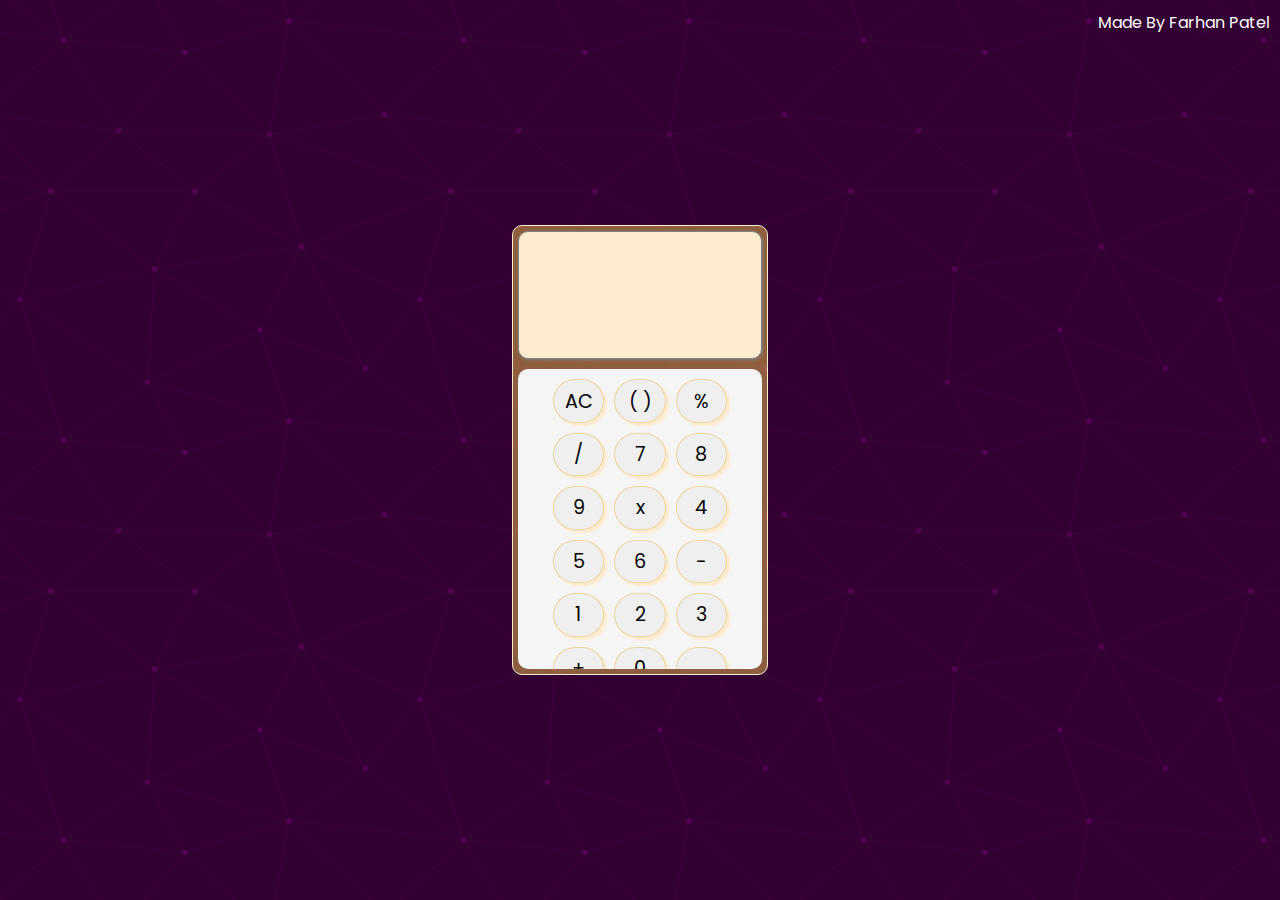
<file: Oasis Task1/index.html>
<!DOCTYPE html>
<html lang="en">
    <head>
        <meta charset="UTF-8" />
        <meta http-equiv="X-UA-Compatible" content="IE=edge" />
        <meta name="viewport" content="width=device-width, initial-scale=1.0" />
        <link rel="stylesheet" href="style.css" />
        <link
            href="https://fonts.googleapis.com/css?family=Poppins:100,100italic,200,200italic,300,300italic,regular,italic,500,500italic,600,600italic,700,700italic,800,800italic,900,900italic"
            rel="stylesheet"
        />
        <title>Calculator</title>
    </head>
    <body>
        <article>Made By Farhan Patel</article>
        <main id="content">
            <section id="qaField">
                <div id="questionField">
                    <h5></h5>
                </div>
                <div id="answerField">
                    <h3></h3>
                </div>
            </section>
            <section id="buttons">
                <button class="buttons">AC</button>
                <button class="buttons">( )</button>
                <button class="buttons">%</button>
                <button class="buttons">/</button>
                <button class="buttons">7</button>
                <button class="buttons">8</button>
                <button class="buttons">9</button>
                <button class="buttons">x</button>
                <button class="buttons">4</button>
                <button class="buttons">5</button>
                <button class="buttons">6</button>
                <button class="buttons">-</button>
                <button class="buttons">1</button>
                <button class="buttons">2</button>
                <button class="buttons">3</button>
                <button class="buttons">+</button>
                <button class="buttons">0</button>
                <button class="buttons">.</button>
                <button class="buttons"><-</button>
                <button class="buttons">=</button>
            </section>
        </main>

        <script src="script.js"></script>
    </body>
</html>
</file>
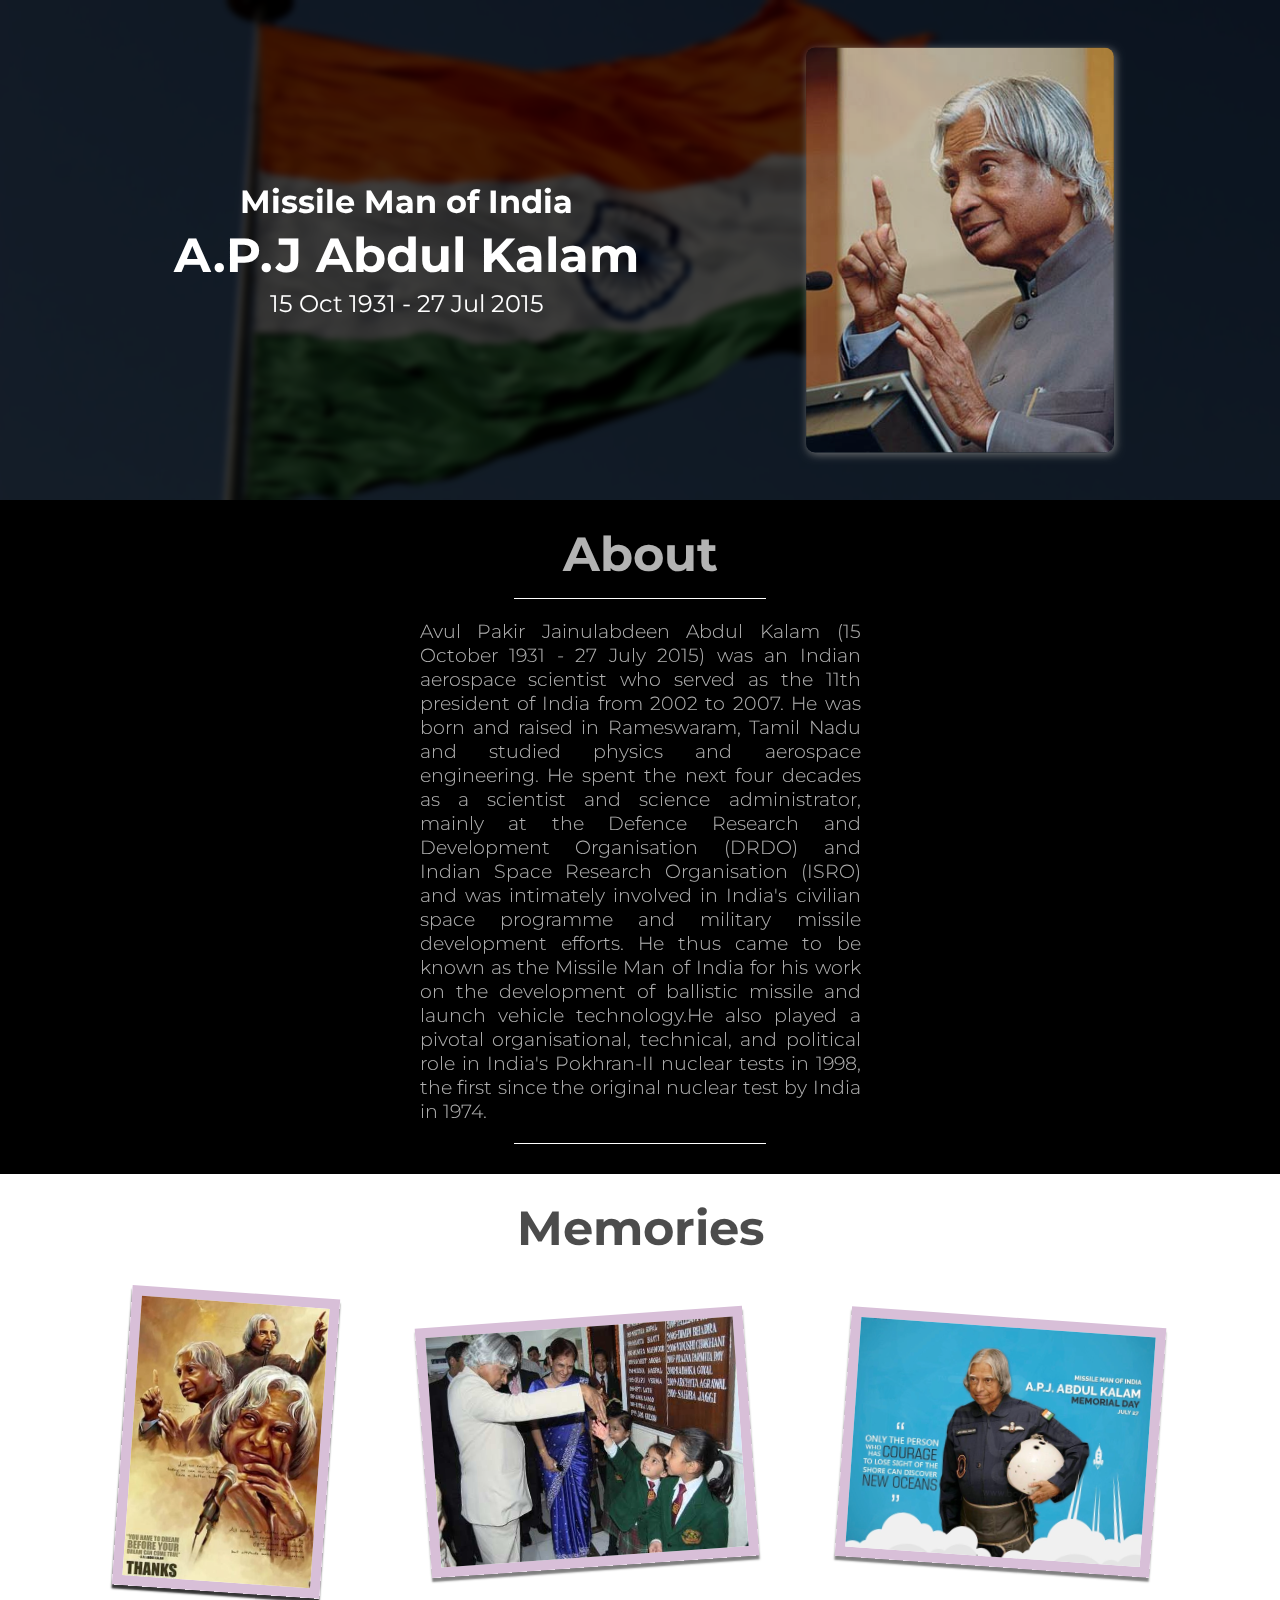
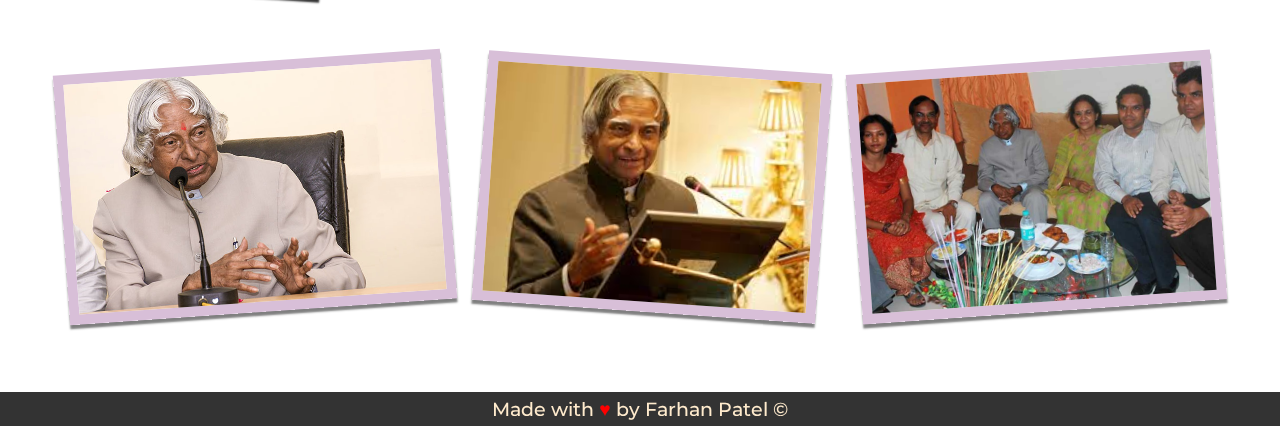
<file: Oasis Task2/index.html>
<!DOCTYPE html>
<html lang="en">
    <head>
        <meta charset="UTF-8" />
        <meta http-equiv="X-UA-Compatible" content="IE=edge" />
        <meta name="viewport" content="width=device-width, initial-scale=1.0" />
        <link rel="stylesheet" href="style.css" />
        <link
            href="https://fonts.googleapis.com/css?family=Montserrat:100,200,300,regular,500,600,700,800,900,100italic,200italic,300italic,italic,500italic,600italic,700italic,800italic,900italic"
            rel="stylesheet"
        />
        <title>A.P.J. Abdul Kalam</title>
    </head>
    <body>
        <header id="header">
            <section>
                <article>
                    <h3>Missile Man of India</h3>
                    <h3>A.P.J Abdul Kalam</h3>
                    <p>15 Oct 1931 - 27 Jul 2015</p>
                </article>
                <figure>
                    <img src="APJ-2008.jpg" alt="Image of Abdul Kalam" />
                </figure>
            </section>
        </header>
        <main id="about">
            <h3>About</h3>
            <div></div>
            <p>
                Avul Pakir Jainulabdeen Abdul Kalam (15 October 1931 - 27 July 2015) was an Indian aerospace scientist who served as the 11th
                president of India from 2002 to 2007. He was born and raised in Rameswaram, Tamil Nadu and studied physics and aerospace engineering.
                He spent the next four decades as a scientist and science administrator, mainly at the Defence Research and Development Organisation
                (DRDO) and Indian Space Research Organisation (ISRO) and was intimately involved in India's civilian space programme and military
                missile development efforts. He thus came to be known as the Missile Man of India for his work on the development of ballistic missile
                and launch vehicle technology.He also played a pivotal organisational, technical, and political role in India's Pokhran-II nuclear
                tests in 1998, the first since the original nuclear test by India in 1974.
            </p>
            <div></div>
        </main>
        <section id="memories">
            <h3>Memories</h3>
            <div id="first-row">
                <div id="first-img">
                    <img src="1.jpg" alt="kalam 1" />
                </div>
                <div id="second-img">
                    <img src="2.jpg" alt="kalam 2" />
                </div>
                <div id="third-img">
                    <img src="3.jpg" alt="kalam 3" />
                </div>
            </div>
            <div id="second-row">
                <div id="fourth-img">
                    <img src="4.jpg" alt="kalam 4" />
                </div>
                <div id="fifth-img">
                    <img src="5.jpg" alt="kalam 5" />
                </div>
                <div id="sixth-img">
                    <img src="6.jpg" alt="kalam 6" />
                </div>
            </div>
        </section>
        <footer id="footer">
            <p>Made with <span>&hearts;</span> by Farhan Patel &copy;</p>
        </footer>
    </body>
</html>
</file>
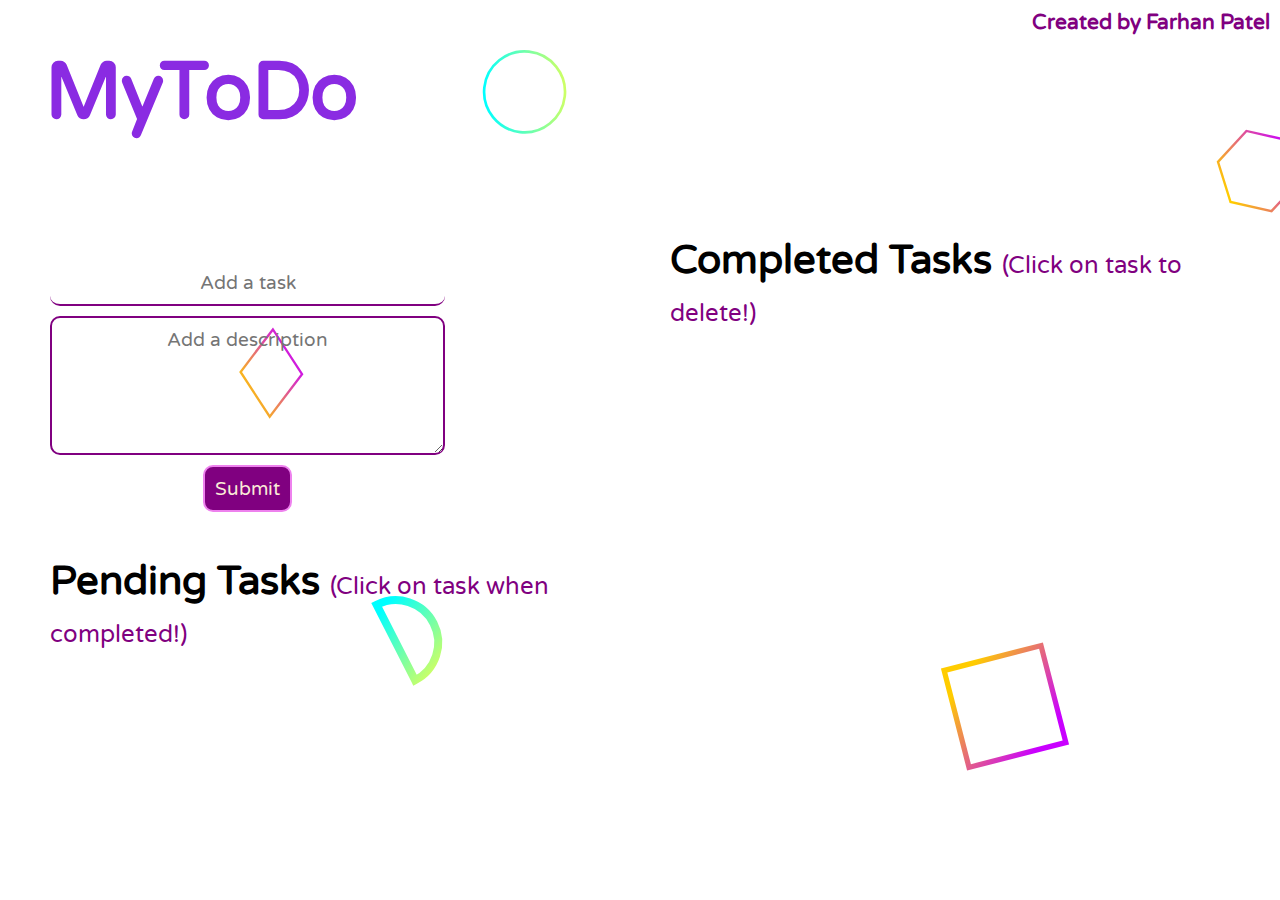
<file: Oasis Task3/index.html>
<!DOCTYPE html>
<html lang="en">
    <head>
        <meta charset="UTF-8" />
        <meta http-equiv="X-UA-Compatible" content="IE=edge" />
        <meta name="viewport" content="width=device-width, initial-scale=1.0" />
        <link href="https://fonts.googleapis.com/css?family=Varela+Round:regular" rel="stylesheet" />
        <link rel="stylesheet" href="style.css" />
        <title>MyToDO</title>
    </head>
    <body>
        <h2 id="creator">Created by Farhan Patel</h2>
        <header id="title">
            <h1>MyToDo</h1>
        </header>
        <main id="content">
            <section id="left-section">
                <div id="form-control">
                    <form name="newTask" method="post">
                        <input required type="text" name="name" id="name" placeholder="Add a task" autocomplete="false" />
                        <textarea required name="description" id="description" cols="30" rows="5" placeholder="Add a description"></textarea>
                        <button name="submit" type="submit" id="submitButton">Submit</button>
                    </form>
                </div>
                <div id="pending-tasks">
                    <h3>Pending Tasks <span>(Click on task when completed!)</span></h3>
                    <ul></ul>
                </div>
            </section>
            <section id="right-section">
                <h3>Completed Tasks <span>(Click on task to delete!)</span></h3>
                <ul></ul>
            </section>
        </main>
    </body>
    <script src="script.js"></script>
</html>
</file>
<file: Oasis Task1/style.css>
* {
    padding: 0;
    margin: 0;
    font-family: 'Poppins', 'Segoe UI', Tahoma, Geneva, Verdana, sans-serif;
    box-sizing: border-box;
}

html {
    font-size: 16px;
}

body {
    position: relative;
    display: flex;
    justify-content: center;
    align-items: center;
    min-height: 100vh;
    background-color: #330033;
    background-image: url("data:image/svg+xml,%3Csvg xmlns='http://www.w3.org/2000/svg' width='400' height='400' viewBox='0 0 800 800'%3E%3Cg fill='none' stroke='%23404' stroke-width='1'%3E%3Cpath d='M769 229L1037 260.9M927 880L731 737 520 660 309 538 40 599 295 764 126.5 879.5 40 599-197 493 102 382-31 229 126.5 79.5-69-63'/%3E%3Cpath d='M-31 229L237 261 390 382 603 493 308.5 537.5 101.5 381.5M370 905L295 764'/%3E%3Cpath d='M520 660L578 842 731 737 840 599 603 493 520 660 295 764 309 538 390 382 539 269 769 229 577.5 41.5 370 105 295 -36 126.5 79.5 237 261 102 382 40 599 -69 737 127 880'/%3E%3Cpath d='M520-140L578.5 42.5 731-63M603 493L539 269 237 261 370 105M902 382L539 269M390 382L102 382'/%3E%3Cpath d='M-222 42L126.5 79.5 370 105 539 269 577.5 41.5 927 80 769 229 902 382 603 493 731 737M295-36L577.5 41.5M578 842L295 764M40-201L127 80M102 382L-261 269'/%3E%3C/g%3E%3Cg fill='%23505'%3E%3Ccircle cx='769' cy='229' r='5'/%3E%3Ccircle cx='539' cy='269' r='5'/%3E%3Ccircle cx='603' cy='493' r='5'/%3E%3Ccircle cx='731' cy='737' r='5'/%3E%3Ccircle cx='520' cy='660' r='5'/%3E%3Ccircle cx='309' cy='538' r='5'/%3E%3Ccircle cx='295' cy='764' r='5'/%3E%3Ccircle cx='40' cy='599' r='5'/%3E%3Ccircle cx='102' cy='382' r='5'/%3E%3Ccircle cx='127' cy='80' r='5'/%3E%3Ccircle cx='370' cy='105' r='5'/%3E%3Ccircle cx='578' cy='42' r='5'/%3E%3Ccircle cx='237' cy='261' r='5'/%3E%3Ccircle cx='390' cy='382' r='5'/%3E%3C/g%3E%3C/svg%3E");
}

#content {
    width: 20vw;
    height: 50vh;
    background-color: rgba(233, 190, 74, 0.5);
    border-radius: 10px;
    padding: 5px;
    border: 1px solid blanchedalmond;
    display: flex;
    flex-direction: column;
    align-items: center;
}

#qaField {
    width: 100%;
    height: 30%;
    border-radius: 10px;
    background-color: blanchedalmond;
    border: 1px solid grey;
    display: flex;
    flex-direction: column;
    padding: 2px;
    box-shadow: 1px 1px 3px grey;
}

#questionField {
    padding: 2px;
    width: 100%;
    height: 40%;
}

#questionField h5 {
    font-size: 1.2rem;
    float: left;
}

#answerField {
    padding: 2px;
    width: 100%;
    height: 60%;
    /* margin: auto auto; */
    display: flex;
    align-items: center;
    justify-content: flex-end;
}

#answerField h3 {
    font-size: 2.4rem;
    float: right;
}

#buttons {
    height: 70%;
    width: 100%;
    padding: 5px;
    border-radius: 10px;
    background-color: whitesmoke;
    display: flex;
    flex-wrap: wrap;
    margin-top: 10px;
    overflow: auto;
    align-items: center;
    justify-content: center;
}

.buttons {
    width: 22%;
    height: 15%;
    padding: 5px;
    border-radius: 30px;
    border: 1px solid rgba(233, 190, 74, 0.5);
    font-size: 1.2rem;
    margin: 5px;
    text-align: center;
    box-shadow: 3px 3px 2px blanchedalmond;
}

article {
    position: absolute;
    right: 10px;
    top: 10px;
    color: white;
}
</file>
<file: Oasis Task2/style.css>
* {
    margin: 0;
    padding: 0;
    font-family: 'Montserrat', 'Lucida Sans', 'Lucida Sans Regular', 'Lucida Grande', 'Lucida Sans Unicode', Geneva, Verdana, sans-serif;
    box-sizing: border-box;
}

body {
    display: flex;
    flex-direction: column;
}

#header {
    min-width: 100%;
    min-height: 50vh;
    background-image: url('flag.jpg');
    background-position: center;
    background-repeat: no-repeat;
    background-size: cover;
    z-index: -1;
}

#header section {
    min-height: 50vh;
    display: flex;
    padding: 25px;
    justify-content: space-evenly;
    align-items: center;
    background-color: rgba(0, 0, 0, 0.7);
    backdrop-filter: blur(3px);
}

#header section article {
    padding: 20px;
}

#header section article h3:nth-child(1) {
    font-size: 2rem;
    color: white;
    margin: 5px;
    text-align: center;
}

#header section article h3:nth-child(2) {
    font-size: 3rem;
    color: white;
    margin: 5px;
}

#header section article p {
    font-size: 1.5rem;
    color: white;
    margin: 5px;
    text-align: center;
}

#header section figure {
    display: flex;
}

#header section figure img {
    border-radius: 10px;
    box-shadow: 2px 2px 10px 0px grey;
    transform: scale(0.9);
    filter: opacity(0.8);
}

#about {
    background-color: rgba(0, 0, 0, 1);
    display: flex;
    flex-direction: column;
    justify-content: center;
    align-items: center;
    padding: 10px;
    padding-bottom: 30px;
}

#about h3 {
    font-size: 3rem;
    margin: 15px;
    color: rgba(255, 255, 255, 0.7);
}

#about div {
    width: 20%;
    border-bottom: 1px solid white;
}

#about p {
    font-size: 1.2rem;
    color: rgba(255, 255, 255, 0.7);
    display: inline;
    max-width: 35%;
    margin: 20px;
    text-justify: inter-word;
    text-align: justify;
    font-weight: 300;
}

#memories {
    background-color: rgba(255, 255, 255, 0.8);
    display: flex;
    flex-direction: column;
    justify-content: center;
    align-items: center;
    padding: 10px;
    padding-bottom: 30px;
}

#memories h3 {
    font-size: 3rem;
    margin: 15px;
    color: rgba(0, 0, 0, 0.7);
}

#first-row,
#second-row {
    display: flex;
    width: 100%;
    justify-content: space-evenly;
    align-items: center;
    padding: 20px;
    margin-bottom: 30px;
}

#first-img {
    transform: scale(1) rotate(4deg);
    height: 300px;
    width: fit-content;
    box-shadow: 0 4px 2px 0 rgba(0, 0, 0, 0.8);
    /* margin: 30px; */
}

#first-img img {
    height: 100%;
    width: auto;
    object-fit: contain;
    border: 10px solid thistle;
}
#second-img {
    transform: scale(1) rotate(-4deg);
    height: 250px;
    width: fit-content;
    box-shadow: 0 4px 2px 0 rgba(0, 0, 0, 0.5);
}

#second-img img {
    height: 100%;
    width: auto;
    object-fit: contain;
    border: 10px solid thistle;
}

#third-img {
    transform: scale(1) rotate(4deg);
    height: 250px;
    width: fit-content;
    box-shadow: 0 4px 2px 0 rgba(0, 0, 0, 0.5);
}

#third-img img {
    height: 100%;
    width: auto;
    object-fit: contain;
    border: 10px solid thistle;
}

#fourth-img {
    transform: scale(1) rotate(-4deg);
    height: 250px;
    width: fit-content;
    box-shadow: 0 4px 2px 0 rgba(0, 0, 0, 0.5);
}

#fourth-img img {
    height: 100%;
    width: auto;
    object-fit: contain;
    border: 10px solid thistle;
}

#fifth-img {
    transform: scale(1) rotate(4deg);
    height: 250px;
    width: fit-content;
    box-shadow: 0 4px 2px 0 rgba(0, 0, 0, 0.5);
}

#fifth-img img {
    height: 100%;
    width: auto;
    object-fit: contain;
    border: 10px solid thistle;
}

#sixth-img {
    transform: scale(1) rotate(-4deg);
    height: 250px;
    width: fit-content;
    box-shadow: 0 4px 2px 0 rgba(0, 0, 0, 0.5);
}

#sixth-img img {
    height: 100%;
    width: auto;
    object-fit: contain;
    border: 10px solid thistle;
}

#footer {
    display: flex;
    justify-content: center;
    align-items: center;
    font-weight: 500;
    background-color: rgba(0, 0, 0, 0.8);
    color: blanchedalmond;
    padding: 5px;
    font-size: 1.2rem;
}

span {
    color: red;
}
</file>
<file: Oasis Task3/style.css>
* {
    font-family: 'Varela Round', 'Segoe UI', Tahoma, Geneva, Verdana, sans-serif;
    margin: 0;
    padding: 0;
    box-sizing: border-box;
}

body {
    display: flex;
    flex-direction: column;
    height: 100vh;
    background-color: #ffffff;
    background-image: url("data:image/svg+xml,%3Csvg xmlns='http://www.w3.org/2000/svg' viewBox='0 0 1600 900'%3E%3Cdefs%3E%3ClinearGradient id='a' x1='0' x2='0' y1='1' y2='0' gradientTransform='rotate(78,0.5,0.5)'%3E%3Cstop offset='0' stop-color='%230FF'/%3E%3Cstop offset='1' stop-color='%23CF6'/%3E%3C/linearGradient%3E%3ClinearGradient id='b' x1='0' x2='0' y1='0' y2='1' gradientTransform='rotate(49,0.5,0.5)'%3E%3Cstop offset='0' stop-color='%23C900FF'/%3E%3Cstop offset='1' stop-color='%23FC0'/%3E%3C/linearGradient%3E%3C/defs%3E%3Cg fill='%23FFF' fill-opacity='0' stroke-miterlimit='10'%3E%3Cg stroke='url(%23a)' stroke-width='7.919999999999999'%3E%3Cpath transform='translate(-36.75 8.4) rotate(5.25 1409 581) scale(1.021)' d='M1409 581 1450.35 511 1490 581z'/%3E%3Ccircle stroke-width='2.64' transform='translate(-21 21) rotate(6.3 800 450) scale(1.011)' cx='500' cy='100' r='40'/%3E%3Cpath transform='translate(18.9 -63) rotate(63 401 736) scale(1.011)' d='M400.86 735.5h-83.73c0-23.12 18.74-41.87 41.87-41.87S400.86 712.38 400.86 735.5z'/%3E%3C/g%3E%3Cg stroke='url(%23b)' stroke-width='2.4'%3E%3Cpath transform='translate(126 -8.4) rotate(2.1 150 345) scale(0.979)' d='M149.8 345.2 118.4 389.8 149.8 434.4 181.2 389.8z'/%3E%3Crect stroke-width='5.28' transform='translate(-84 -52.5) rotate(75.6 1089 759)' x='1039' y='709' width='100' height='100'/%3E%3Cpath transform='translate(-126 42) rotate(12.6 1400 132)' d='M1426.8 132.4 1405.7 168.8 1363.7 168.8 1342.7 132.4 1363.7 96 1405.7 96z'/%3E%3C/g%3E%3C/g%3E%3C/svg%3E");
    background-attachment: fixed;
    background-size: cover;
}

#title {
    /* width: 100%; */
    padding: 30px;
    margin: 15px;
    font-size: 2.5rem;
    font-weight: 500;
    color: blueviolet;
    height: 20%;
}

#content {
    display: flex;
    height: 80%;
}

#left-section {
    width: 50%;
    padding: 30px;
    display: flex;
    flex-direction: column;
    justify-content: flex-start;
    max-height: 100%;
}

#form-control {
    width: 75%;
    padding: 20px;
}

#form-control form {
    display: flex;
    flex-direction: column;
    justify-content: center;
    align-items: center;
    width: 100%;
}

#form-control input[type='text'] {
    width: 100%;
    padding: 10px;
    margin: 5px;
    border-radius: 10px;
    font-size: 1.2rem;
    outline: none;
    border: none;
    border-bottom: 2px solid purple;
    background: transparent;
}

#form-control textarea {
    width: 100%;
    padding: 10px;
    margin: 5px;
    border-radius: 10px;
    font-size: 1.2rem;
    outline: none;
    border: 2px solid purple;
    background: transparent;
}

#form-control button[type='submit'] {
    padding: 10px;
    margin: 5px;
    border-radius: 10px;
    font-size: 1.2rem;
    color: antiquewhite;
    background-color: purple;
    border: 2px solid violet;
    transition: all 0.5s;
}

#form-control button[type='submit']:hover {
    transform: scale(1.1);
}

::placeholder {
    text-align: center;
    font-size: 1.2rem;
}

#pending-tasks {
    padding: 20px;
    overflow: auto;
    width: 100%;
}

#pending-tasks h3,
#right-section h3 {
    font-size: 2.5rem;
    margin-bottom: 10px;
    font-weight: 900;
}

#pending-tasks ul {
    padding: 5px;
    list-style: none;
}

#pending-tasks li {
    margin: 15px;
    margin-bottom: 20px;
    font-size: 2rem;
    cursor: default;
    transition: all 0.5s ease-in-out;
}

#pending-tasks li:hover {
    transform: scale(1.01) rotate(1deg);
}

#pending-tasks li h4 {
    font-weight: 500;
}

#pending-tasks li p {
    font-size: 1.5rem;
    margin: 10px;
    font-weight: 100;
}

#right-section {
    width: 50%;
    padding: 30px;
    overflow: auto;
}

#right-section ul {
    padding: 5px;
    list-style: none;
}

#right-section li {
    margin: 15px;
    margin-bottom: 20px;
    font-size: 2.3rem;
    cursor: default;
    transition: all 0.5s ease-in-out;
}

#right-section li:hover {
    transform: scale(1.01) rotate(1deg);
}

#right-section li h4 {
    font-weight: 500;
}

span {
    font-size: 1.5rem;
    font-weight: 100;
    color: purple;
}

#creator {
    position: absolute;
    right: 10px;
    top: 10px;
    font-size: 1.3rem;
    color: purple;
}
</file>
